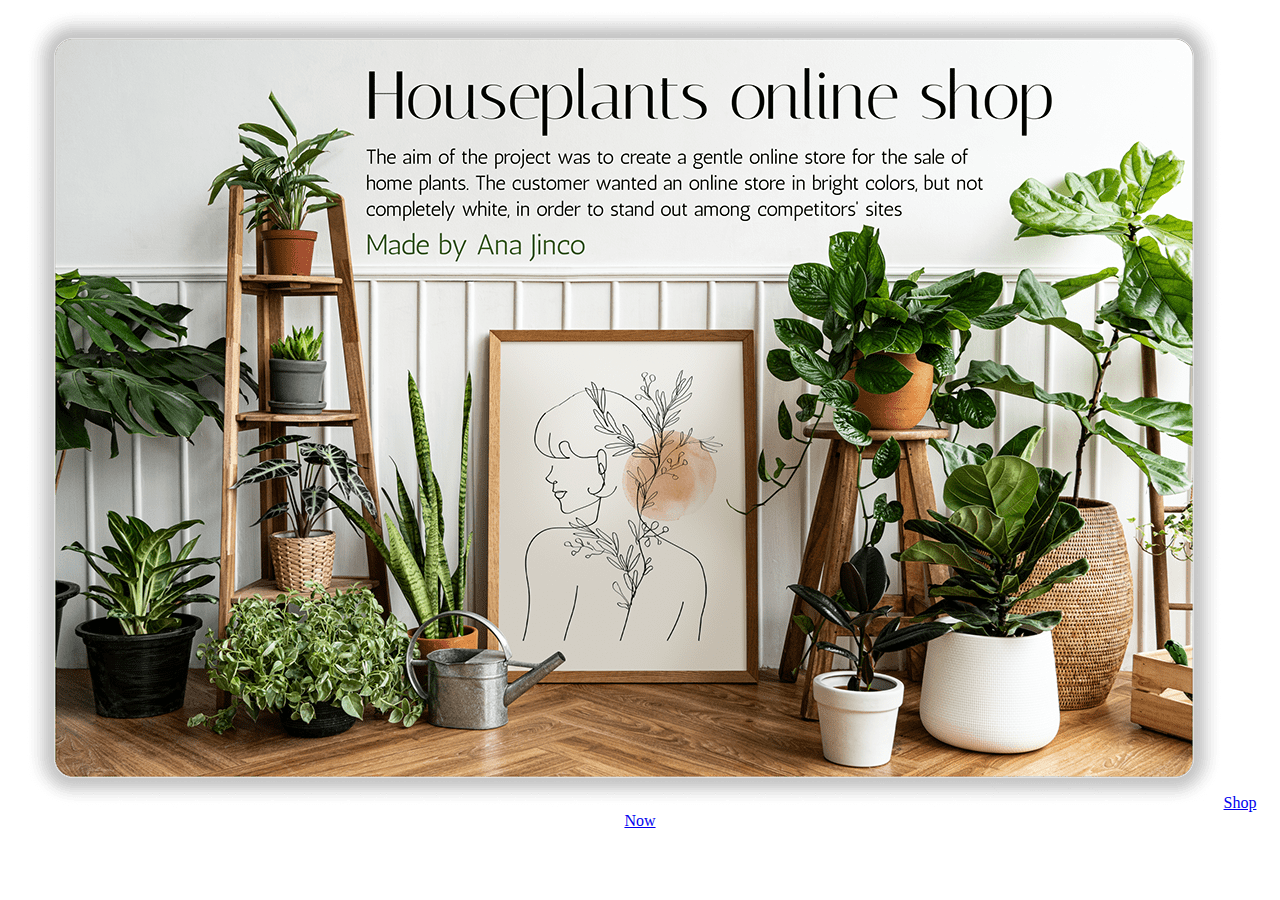
<file: index.html>
<!DOCTYPE html>
<html lang="en">
  <head>
    <meta charset="UTF-8" />
    <meta http-equiv="X-UA-Compatible" content="IE=edge" />
    <meta name="viewport" content="width=device-width, initial-scale=1.0" />
    <link rel="shortcut icon" href="./img/logo-wl.png" type="image/x-icon" />
    <title>Green Plant</title>
    <link rel="stylesheet" href="./Style/styleIndex.css" />
  </head>
  <body>
    <div>
      <img src="./img/bg_Main.png" alt="" /><a href="./Main.html">Shop Now</a>
    </div>
  </body>
</html>
</file>
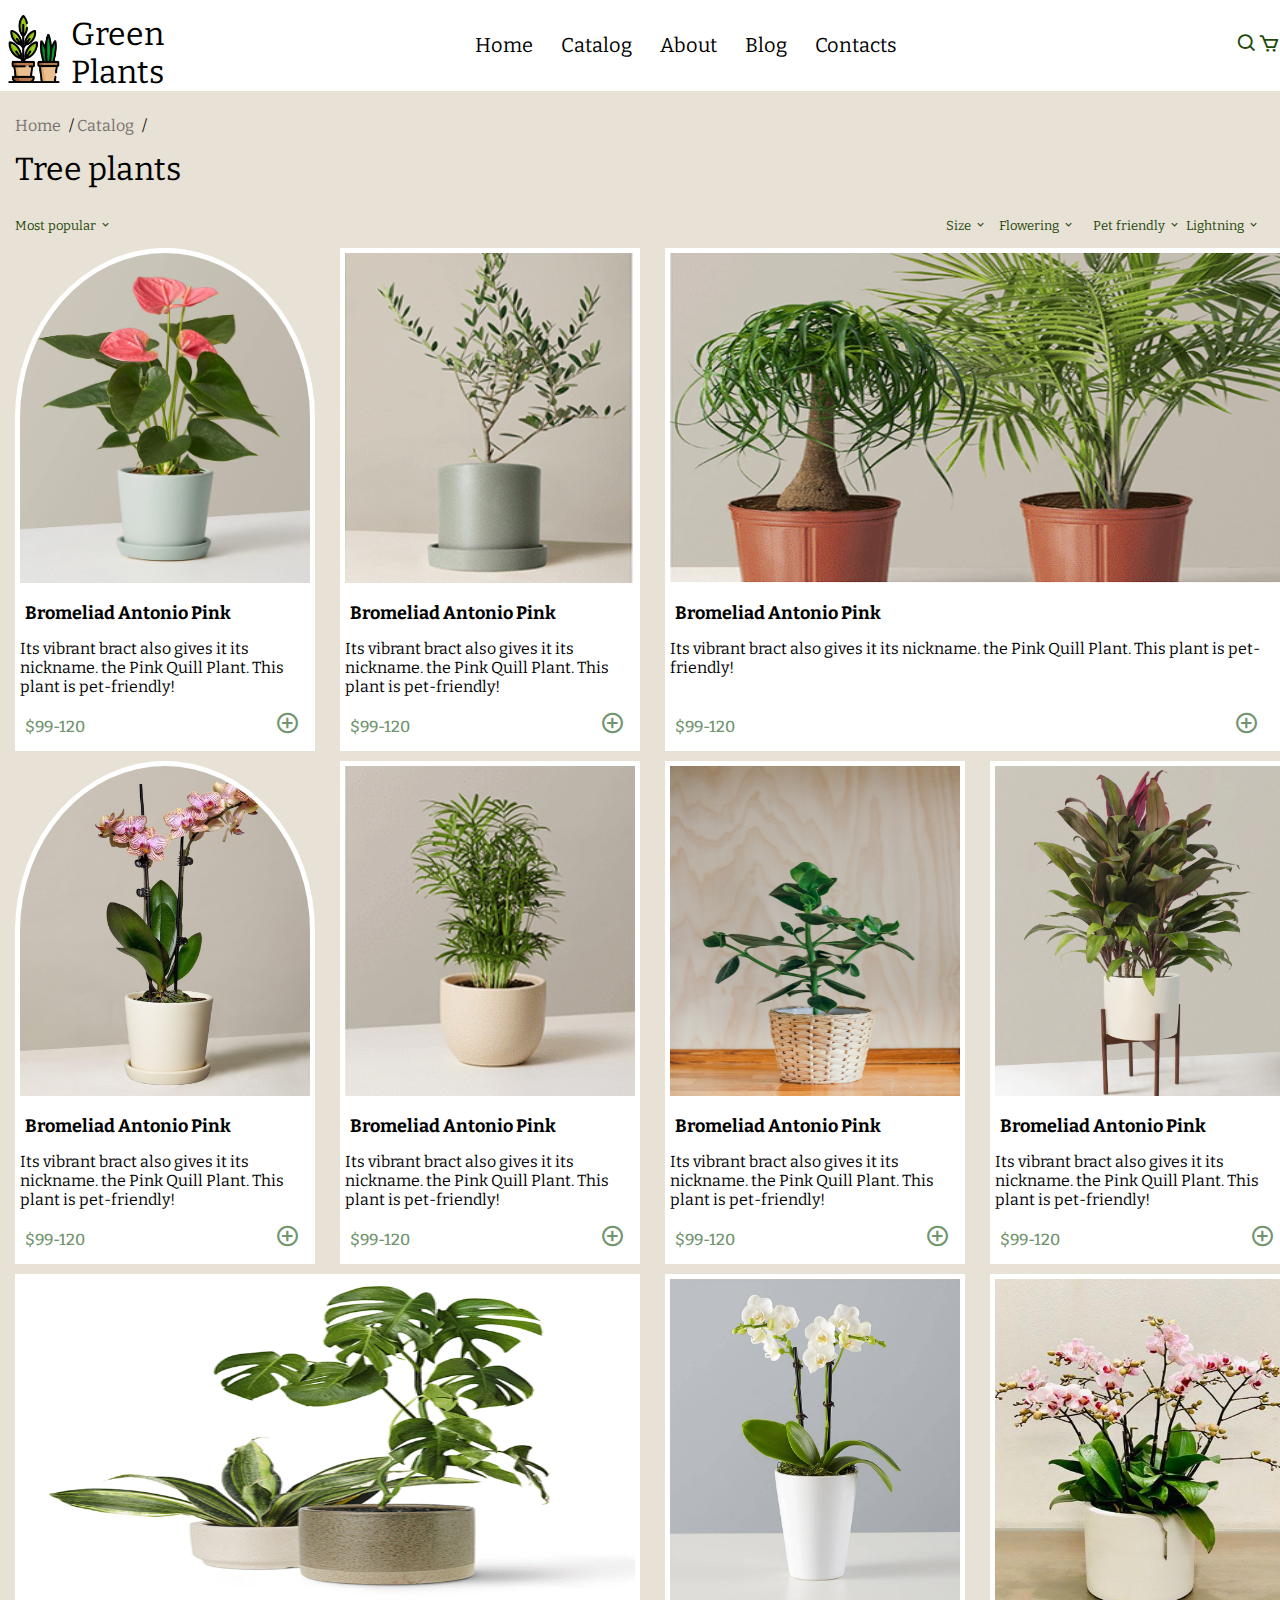
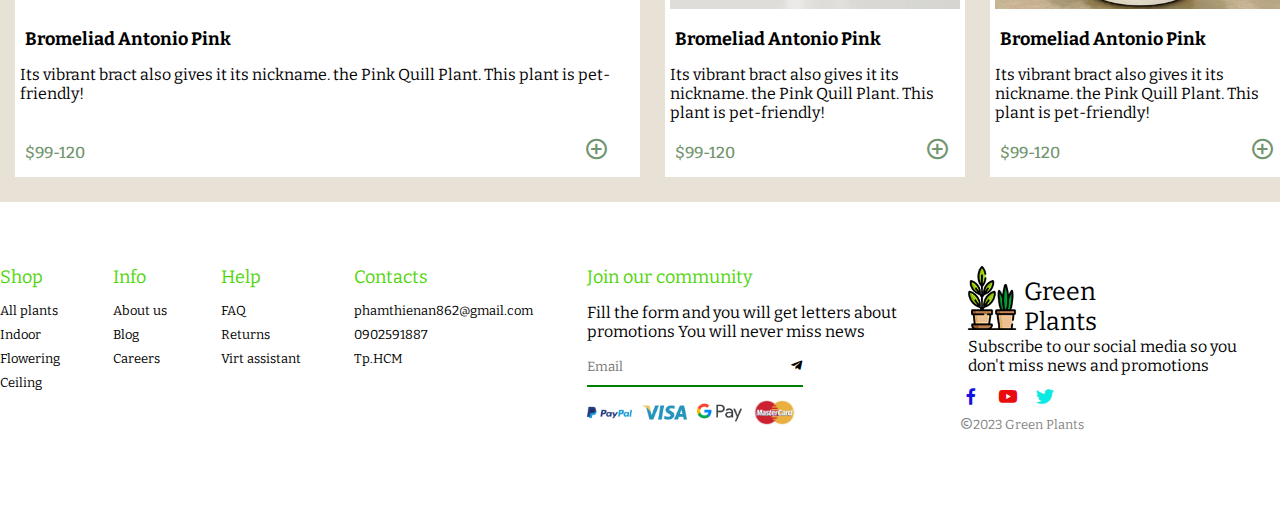
<file: Catalog.html>
<!DOCTYPE html>
<html lang="en">
  <head>
    <meta charset="UTF-8" />
    <meta http-equiv="X-UA-Compatible" content="IE=edge" />
    <meta name="viewport" content="width=device-width, initial-scale=1.0" />
    <link rel="shortcut icon" href="./img/logo-wl.png" type="image/x-icon" />
    <!-- Box-icon CSS -->
    <link
      href="https://unpkg.com/boxicons@2.1.4/css/boxicons.min.css"
      rel="stylesheet"
    />
    <link rel="stylesheet" href="/Style/catalog.css" />
    <title>Green Plant</title>
  </head>
  <body>
    <header class="header">
      <div class="container">
        <div class="wrapper">
          <div class="logo">
            <img src="./img/plants.png" alt="" />
            <span>Green Plants</span>
          </div>
          <nav class="menu">
            <a href="./Main.html">Home</a>
            <a href="./Catalog.html">Catalog</a>
            <a href="">About</a>
            <a href="">Blog</a>
            <a href="">Contacts</a>
          </nav>
          <div class="search">
            <a href=""><i class="bx bx-search"></i></a>
          </div>
          <div class="cart">
            <a href=""><i class="bx bx-cart"></i></a>
          </div>
        </div>
      </div>
    </header>
    <section class="catalog">
      <div class="container">
        <div class="catalog_place">
          <a href="./Main.html">Home </a>
          /
          <a href="./Catalog.html">Catalog </a>
          /
        </div>

        <div class="catalog_title"><h1>Tree plants</h1></div>
        <div class="catalog_nav">
          <div class="catalog_item_popular">
            <div class="dropdown">
              <div class="dropdown-select">
                <span>Most popular</span>
                <i class="bx bx-chevron-down"></i>
              </div>
              <div class="drop_list">
                <div class="drop_list_item">Cheapest</div>
                <div class="drop_list_item">Most expensive</div>
                <div class="drop_list_item">New</div>
                <div class="drop_list_item">Easy to care</div>
                <div class="drop_list_item">Light loving</div>
              </div>
            </div>
          </div>
          <div class="catalog_list_menu">
            <div class="list_menu">
              <div class="menu_item">
                <span>Size</span>
                <i class="bx bx-chevron-down"></i>
              </div>
              <div class="menu_item">
                <span>Flowering</span>
                <i class="bx bx-chevron-down"></i>
              </div>
              <div class="menu_item">
                <span>Pet friendly</span>
                <i class="bx bx-chevron-down"></i>
              </div>
              <div class="menu_item">
                <span>Lightning</span>
                <i class="bx bx-chevron-down"></i>
              </div>
            </div>
          </div>
        </div>
        <div class="catalog_list">
          <div class="catalog_item item-1">
            <div class="catalog_item_img">
              <img src="./img/tree_1pr.jpg" alt="" />
            </div>
            <div class="catalog_item_content">
              <h1>Bromeliad Antonio Pink</h1>
              <p>
                Its vibrant bract also gives it its nickname. the Pink Quill
                Plant. This plant is pet-friendly!
              </p>
            </div>
            <div class="price">
              <div>$99-120</div>
              <button class="addCart">
                <i class="bx bx-plus-circle"></i>
              </button>
            </div>
          </div>
          <div class="catalog_item item-2">
            <div class="catalog_item_img">
              <img src="./img/tree-2.png" alt="" />
            </div>
            <div class="catalog_item_content">
              <h1>Bromeliad Antonio Pink</h1>
              <p>
                Its vibrant bract also gives it its nickname. the Pink Quill
                Plant. This plant is pet-friendly!
              </p>
            </div>
            <div class="price">
              <div>$99-120</div>
              <button class="addCart">
                <i class="bx bx-plus-circle"></i>
              </button>
            </div>
          </div>
          <div class="catalog_item item-3">
            <div class="catalog_item_img">
              <img src="./img/tree-4.png" alt="" />
            </div>
            <div class="catalog_item_content">
              <h1>Bromeliad Antonio Pink</h1>
              <p>
                Its vibrant bract also gives it its nickname. the Pink Quill
                Plant. This plant is pet-friendly!
              </p>
            </div>
            <div class="price">
              <div>$99-120</div>
              <button class="addCart">
                <i class="bx bx-plus-circle"></i>
              </button>
            </div>
          </div>
          <div class="catalog_item item-4">
            <div class="catalog_item_img">
              <img src="./img/tree_4pr.jpg" alt="" />
            </div>
            <div class="catalog_item_content">
              <h1>Bromeliad Antonio Pink</h1>
              <p>
                Its vibrant bract also gives it its nickname. the Pink Quill
                Plant. This plant is pet-friendly!
              </p>
            </div>
            <div class="price">
              <div>$99-120</div>
              <button class="addCart">
                <i class="bx bx-plus-circle"></i>
              </button>
            </div>
          </div>
          <div class="catalog_item item-5">
            <div class="catalog_item_img">
              <img src="./img/tree-5.png" alt="" />
            </div>
            <div class="catalog_item_content">
              <h1>Bromeliad Antonio Pink</h1>
              <p>
                Its vibrant bract also gives it its nickname. the Pink Quill
                Plant. This plant is pet-friendly!
              </p>
            </div>
            <div class="price">
              <div>$99-120</div>
              <button class="addCart">
                <i class="bx bx-plus-circle"></i>
              </button>
            </div>
          </div>
          <div class="catalog_item item-6">
            <div class="catalog_item_img">
              <img src="./img/tree-6.jpg" alt="" />
            </div>
            <div class="catalog_item_content">
              <h1>Bromeliad Antonio Pink</h1>
              <p>
                Its vibrant bract also gives it its nickname. the Pink Quill
                Plant. This plant is pet-friendly!
              </p>
            </div>
            <div class="price">
              <div>$99-120</div>
              <button class="addCart">
                <i class="bx bx-plus-circle"></i>
              </button>
            </div>
          </div>
          <div class="catalog_item item-7">
            <div class="catalog_item_img">
              <img src="./img/tree-6.png" alt="" />
            </div>
            <div class="catalog_item_content">
              <h1>Bromeliad Antonio Pink</h1>
              <p>
                Its vibrant bract also gives it its nickname. the Pink Quill
                Plant. This plant is pet-friendly!
              </p>
            </div>
            <div class="price">
              <div>$99-120</div>
              <button class="addCart">
                <i class="bx bx-plus-circle"></i>
              </button>
            </div>
          </div>
          <div class="catalog_item item-8">
            <div class="catalog_item_img">
              <img src="./img/tree_carousel.png" alt="" />
            </div>
            <div class="catalog_item_content">
              <h1>Bromeliad Antonio Pink</h1>
              <p>
                Its vibrant bract also gives it its nickname. the Pink Quill
                Plant. This plant is pet-friendly!
              </p>
            </div>
            <div class="price">
              <div>$99-120</div>
              <button class="addCart">
                <i class="bx bx-plus-circle"></i>
              </button>
            </div>
          </div>
          <div class="catalog_item item-9">
            <div class="catalog_item_img">
              <img src="./img/tree_2pr.png" alt="" />
            </div>
            <div class="catalog_item_content">
              <h1>Bromeliad Antonio Pink</h1>
              <p>
                Its vibrant bract also gives it its nickname. the Pink Quill
                Plant. This plant is pet-friendly!
              </p>
            </div>
            <div class="price">
              <div>$99-120</div>
              <button class="addCart">
                <i class="bx bx-plus-circle"></i>
              </button>
            </div>
          </div>
          <div class="catalog_item item-10">
            <div class="catalog_item_img">
              <img src="./img/tree_3pr.jpg" alt="" />
            </div>
            <div class="catalog_item_content">
              <h1>Bromeliad Antonio Pink</h1>
              <p>
                Its vibrant bract also gives it its nickname. the Pink Quill
                Plant. This plant is pet-friendly!
              </p>
            </div>
            <div class="price">
              <div>$99-120</div>
              <button class="addCart">
                <i class="bx bx-plus-circle"></i>
              </button>
            </div>
          </div>
        </div>
      </div>
    </section>
    <footer class="footer">
      <div class="container">
        <div class="footer_list">
          <div class="item">
            <h1>Shop</h1>
            <ul>
              <li><a href="">All plants</a></li>
              <li><a href="">Indoor</a></li>
              <li><a href="">Flowering</a></li>
              <li><a href="">Ceiling</a></li>
            </ul>
          </div>
          <div class="item">
            <h1>Info</h1>
            <ul>
              <li><a href="">About us</a></li>
              <li><a href="">Blog</a></li>
              <li><a href="">Careers</a></li>
            </ul>
          </div>
          <div class="item">
            <h1>Help</h1>
            <ul>
              <li><a href="">FAQ</a></li>
              <li><a href="">Returns</a></li>
              <li><a href="">Virt assistant</a></li>
            </ul>
          </div>
          <div class="item">
            <h1>Contacts</h1>
            <ul>
              <li><a href="">phamthienan862@gmail.com</a></li>
              <li><a href="">0902591887</a></li>
              <li><a href="">Tp.HCM</a></li>
            </ul>
          </div>
          <div class="item">
            <h1>Join our community</h1>
            <p>
              Fill the form and you will get letters about promotions You will
              never miss news
            </p>
            <span class="contact_email"
              ><input
                type="email"
                name=""
                placeholder="Email"
                class="Email_input"
              />
              <button><i class="bx bxl-telegram"></i></button>
            </span>
            <ul class="card_pay">
              <li>
                <a href=""><img src="/img/paypal.png" alt="" /></a>
              </li>
              <li>
                <a href=""><img src="/img/visa.png" alt="" /></a>
              </li>
              <li>
                <a href=""><img src="/img/google-pay.png" alt="" /></a>
              </li>
              <li>
                <a href=""><img src="/img/ms.jpg" alt="" /></a>
              </li>
            </ul>
          </div>
          <div class="item">
            <div class="title">
              <img src="./img/ic1.png" alt="" /><span>Green Plants</span>
            </div>
            <div class="content_item">
              Subscribe to our social media so you don't miss news and
              promotions
            </div>
            <div class="social_item">
              <ul>
                <li>
                  <a href=""
                    ><i class="bx bxl-facebook" style="color: #1312de"></i
                  ></a>
                </li>
                <li>
                  <a href=""
                    ><i class="bx bxl-youtube" style="color: #ea0b0f"></i
                  ></a>
                </li>
                <li>
                  <a href=""
                    ><i class="bx bxl-twitter" style="color: #0beae2"></i
                  ></a>
                </li>
              </ul>
            </div>
            <div class="copyright">
              <i class="bx bx-copyright"></i>2023 Green Plants
            </div>
          </div>
        </div>
      </div>
    </footer>
  </body>
</html>
</file>
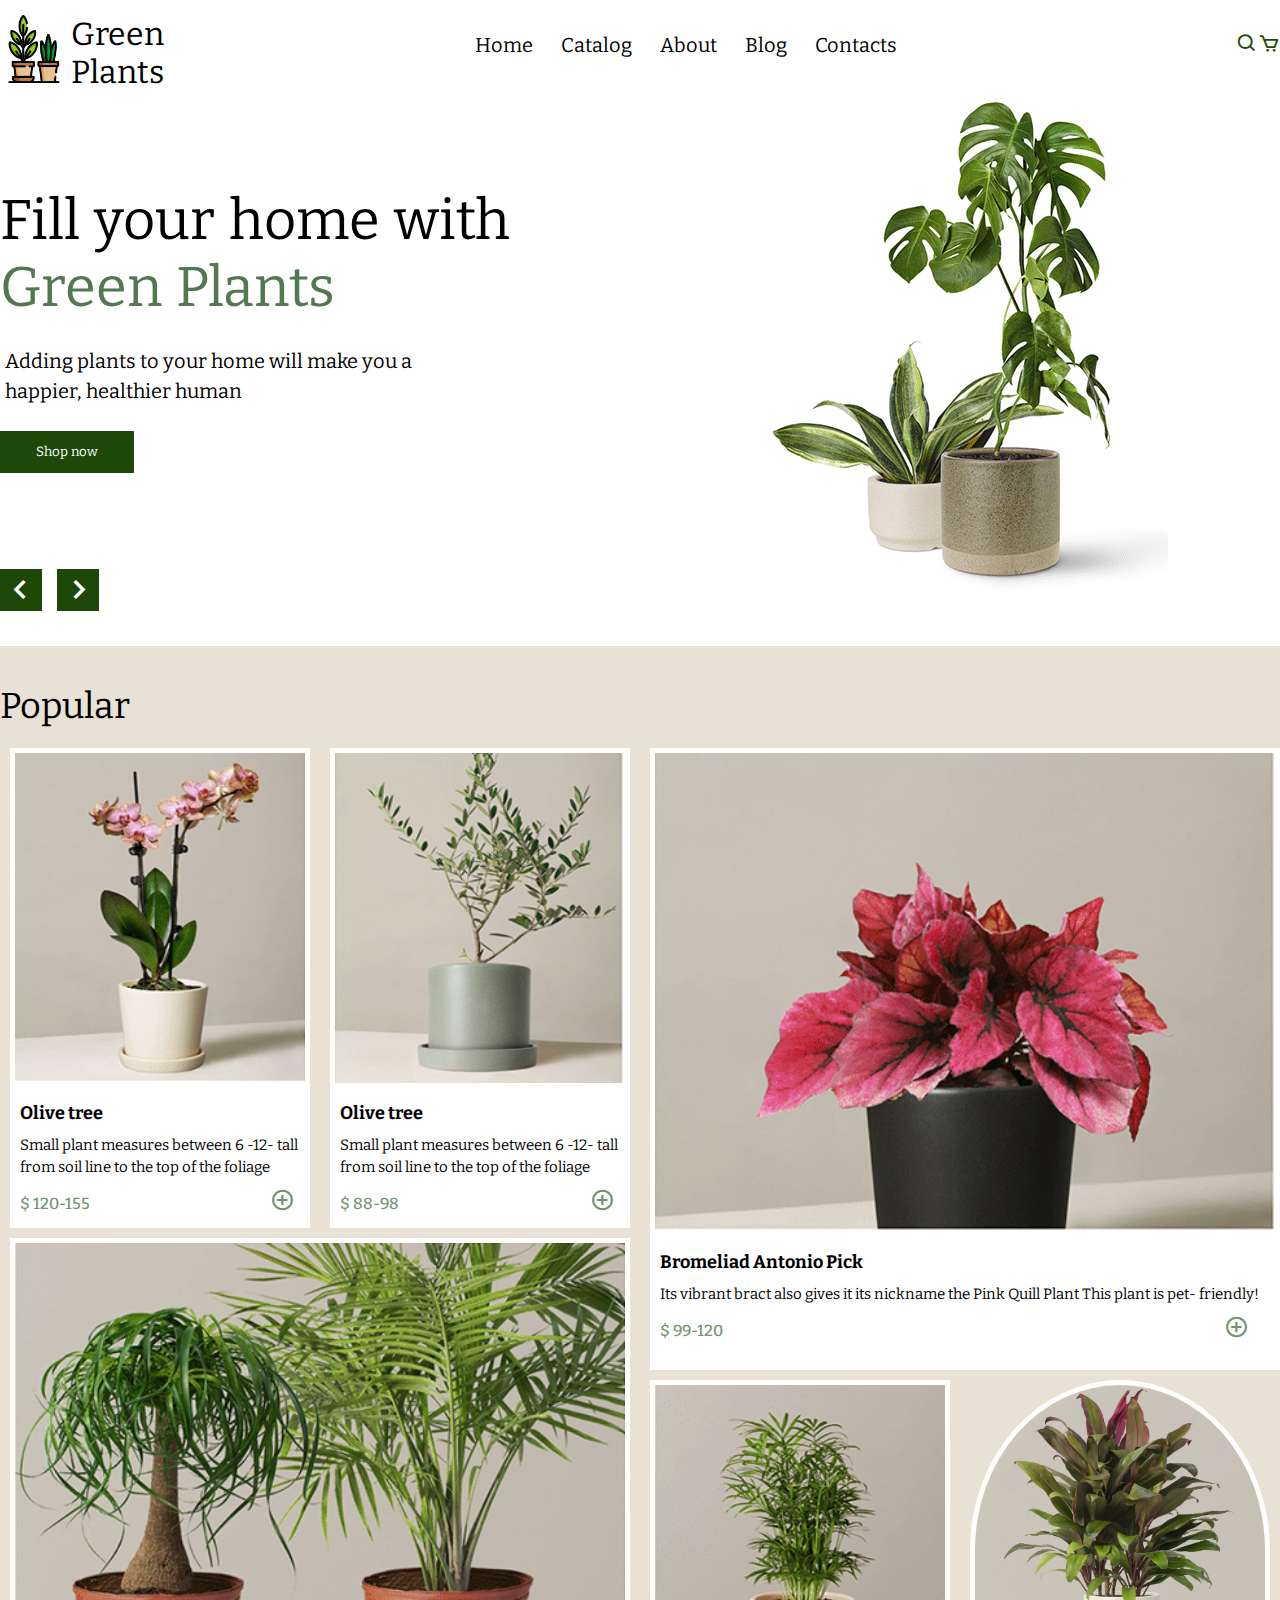
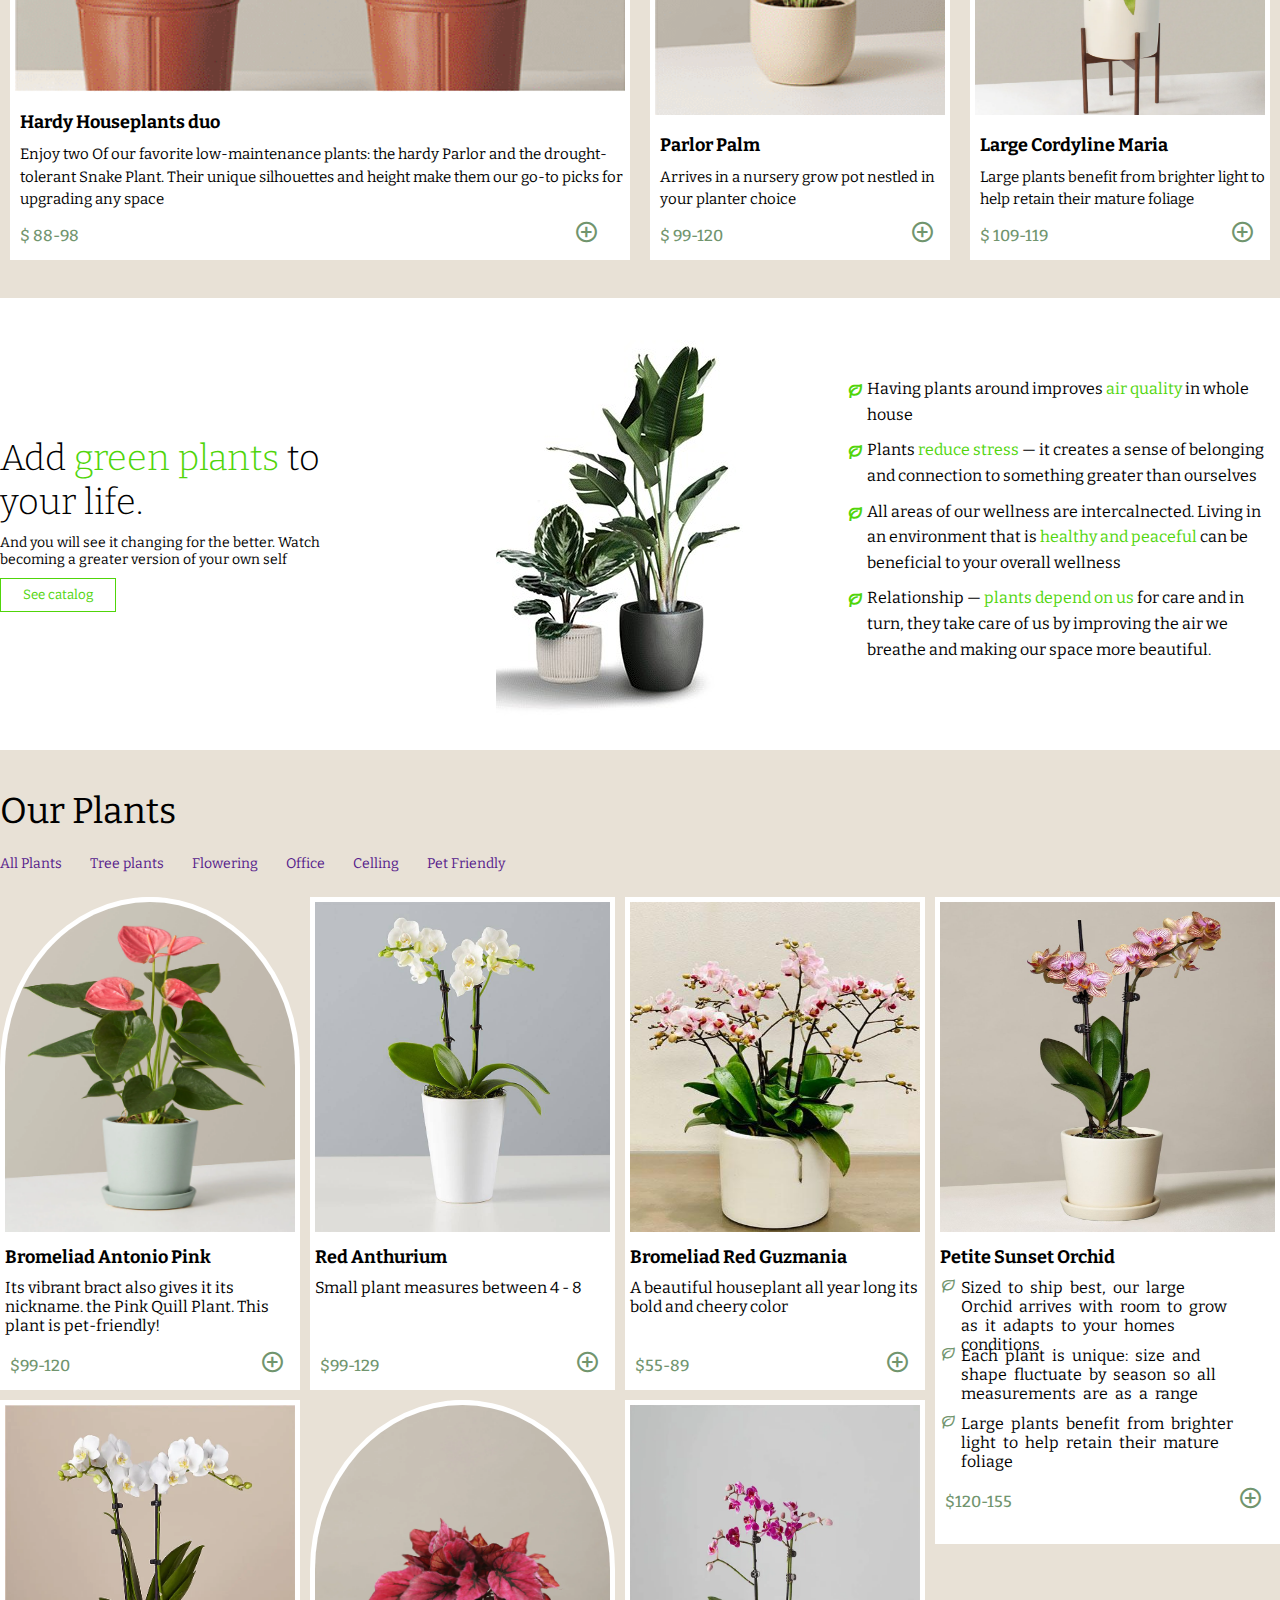
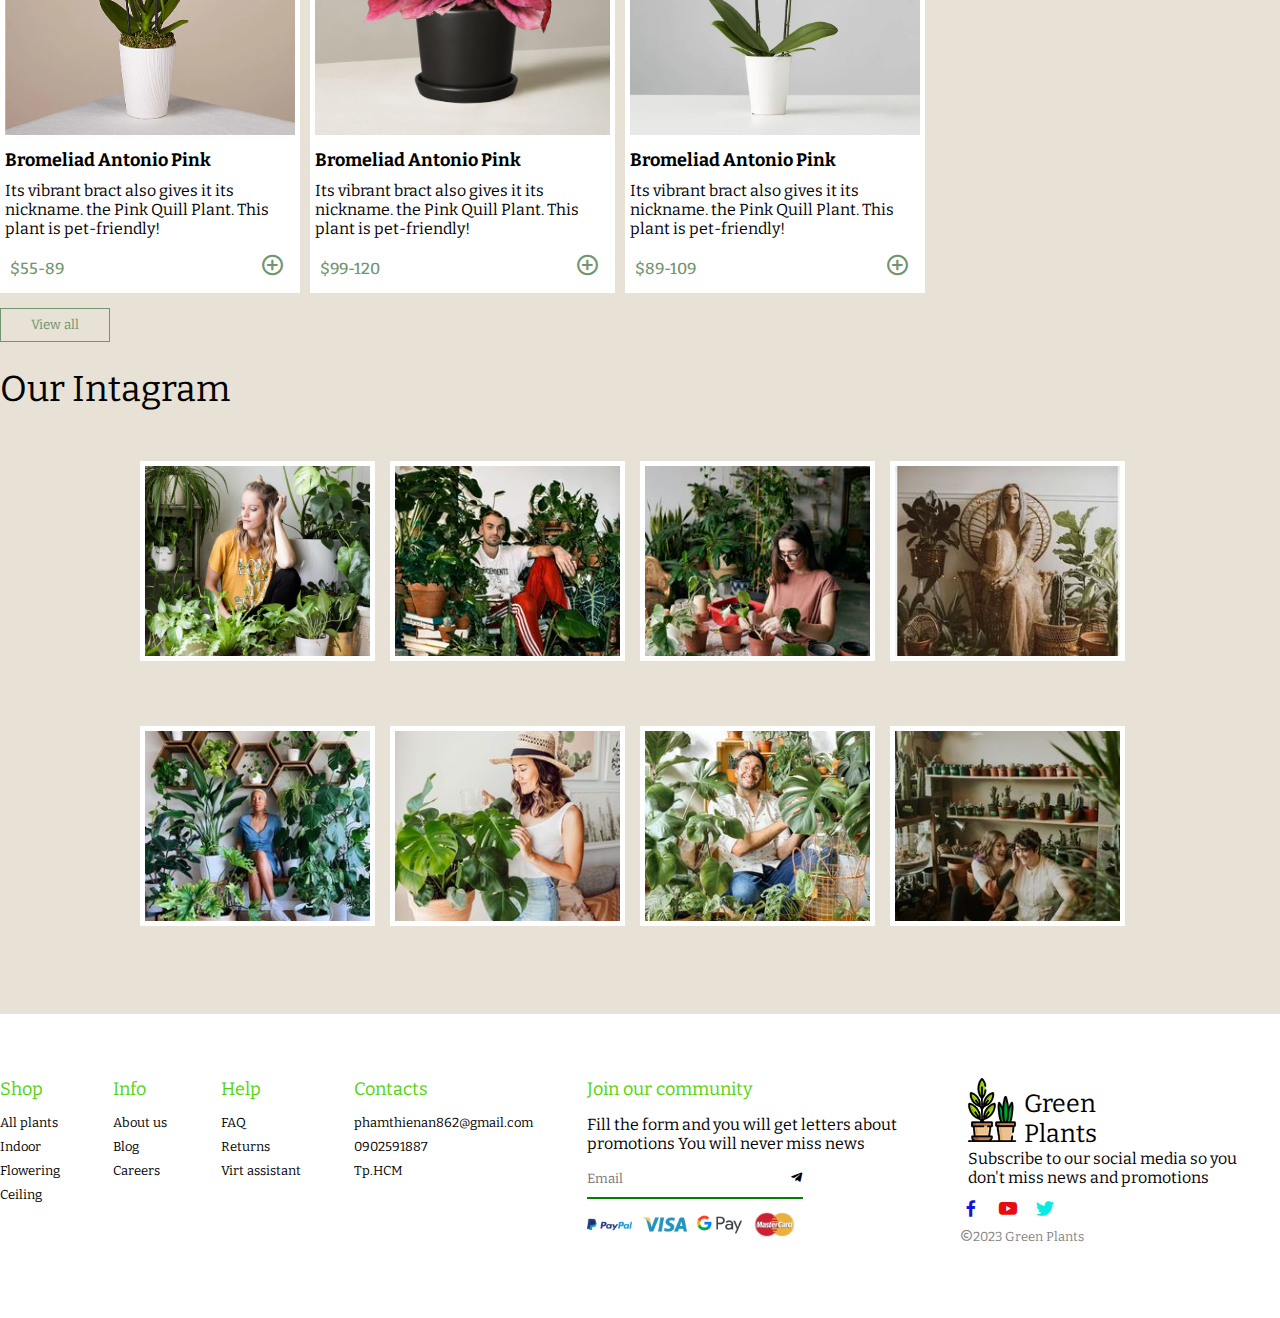
<file: Main.html>
<!DOCTYPE html>
<html lang="en">
  <head>
    <meta charset="UTF-8" />
    <meta http-equiv="X-UA-Compatible" content="IE=edge" />
    <meta name="viewport" content="width=device-width, initial-scale=1.0" />
    <link rel="shortcut icon" href="./img/logo-wl.png" type="image/x-icon" />
    <!-- Box-icon CSS -->
    <link
      href="https://unpkg.com/boxicons@2.1.4/css/boxicons.min.css"
      rel="stylesheet"
    />
    <link rel="stylesheet" href="/Style/main.css" />
    <title>Green Plant</title>
  </head>
  <body>
    <header class="header">
      <div class="container">
        <div class="wrapper">
          <div class="logo">
            <img src="./img/plants.png" alt="" />
            <span>Green Plants</span>
          </div>
          <nav class="menu">
            <a href="./Main.html">Home</a>
            <a href="./Catalog.html">Catalog</a>
            <a href="">About</a>
            <a href="">Blog</a>
            <a href="">Contacts</a>
          </nav>
          <div class="search">
            <a href=""><i class="bx bx-search"></i></a>
          </div>
          <div class="cart">
            <a href=""><i class="bx bx-cart"></i></a>
          </div>
        </div>
      </div>
    </header>
    <section class="carousel">
      <div class="container">
        <div class="carousel_content">
          <div class="content_left">
            <h1>Fill your home with <span>Green Plants</span></h1>
            <p>
              Adding plants to your home will make you a happier, healthier
              human
            </p>
            <button class="btn_buyNow">Shop now</button>
            <div class="carousel_slider_btn">
              <a href="" class="prev"><i class="bx bx-chevron-left"></i></a>
              <a href="" class="next"><i class="bx bx-chevron-right"></i></a>
            </div>
          </div>
          <div class="content_right">
            <img src="./img/tree_carousel.png" alt="" />
          </div>
        </div>
      </div>
    </section>
    <section class="popular">
      <div class="container">
        <h1>Popular</h1>
        <div class="popular_listsItem">
          <div class="item item_1">
            <div class="imgItem"><img src="./img/tree-1.png" alt="" /></div>
            <h3>Olive tree</h3>
            <p>
              Small plant measures between 6 -12- tall from soil line to the top
              of the foliage
            </p>
            <div class="price">
              <div>$ 120-155</div>
              <button class="addCart">
                <i class="bx bx-plus-circle"></i>
              </button>
            </div>
          </div>
          <div class="item item_2">
            <div class="imgItem"><img src="./img/tree-2.png" alt="" /></div>
            <h3>Olive tree</h3>
            <p>
              Small plant measures between 6 -12- tall from soil line to the top
              of the foliage
            </p>
            <div class="price">
              <div>$ 88-98</div>
              <button class="addCart">
                <i class="bx bx-plus-circle"></i>
              </button>
            </div>
          </div>
          <div class="item item_3">
            <div class="imgItem"><img src="./img/tree-3.png" alt="" /></div>
            <h3>Bromeliad Antonio Pick</h3>
            <p>
              Its vibrant bract also gives it its nickname the Pink Quill Plant
              This plant is pet- friendly!
            </p>
            <div class="price">
              <div>$ 99-120</div>
              <button class="addCart">
                <i class="bx bx-plus-circle"></i>
              </button>
            </div>
          </div>
          <div class="item item_4">
            <div class="imgItem"><img src="./img/tree-4.png" alt="" /></div>
            <h3>Hardy Houseplants duo</h3>
            <p>
              Enjoy two Of our favorite low-maintenance plants: the hardy Parlor
              and the drought-tolerant Snake Plant. Their unique silhouettes and
              height make them our go-to picks for upgrading any space
            </p>
            <div class="price">
              <div>$ 88-98</div>
              <button class="addCart">
                <i class="bx bx-plus-circle"></i>
              </button>
            </div>
          </div>
          <div class="item item_5">
            <div class="imgItem"><img src="./img/tree-5.png" alt="" /></div>
            <h3>Parlor Palm</h3>
            <p>Arrives in a nursery grow pot nestled in your planter choice</p>
            <div class="price">
              <div>$ 99-120</div>
              <button class="addCart">
                <i class="bx bx-plus-circle"></i>
              </button>
            </div>
          </div>
          <div class="item item_6">
            <div class="imgItem"><img src="./img/tree-6.png" alt="" /></div>
            <h3>Large Cordyline Maria</h3>
            <p>
              Large plants benefit from brighter light to help retain their
              mature foliage
            </p>
            <div class="price">
              <div>$ 109-119</div>
              <button class="addCart">
                <i class="bx bx-plus-circle"></i>
              </button>
            </div>
          </div>
        </div>
      </div>
    </section>
    <section class="banner">
      <div class="container">
        <div class="banner_content">
          <div class="banner_title">
            <p>Add <span>green plants</span> to your life.</p>
            <p>
              And you will see it changing for the better. Watch becoming a
              greater version of your own self
            </p>
            <button>See catalog</button>
          </div>
          <div class="banner_img">
            <img src="./img/Tree7.jpg" alt="" />
          </div>
          <div class="banner_list">
            <ul>
              <li>
                <i class="bx bx-leaf"></i>
                <p>
                  Having plants around improves
                  <span>air quality</span> in whole house
                </p>
              </li>
              <li>
                <i class="bx bx-leaf"></i>
                <p>
                  Plants <span>reduce stress</span> — it creates a sense of
                  belonging and connection to something greater than ourselves
                </p>
              </li>
              <li>
                <i class="bx bx-leaf"></i>
                <p>
                  All areas of our wellness are intercalnected. Living in an
                  environment that is
                  <span>healthy and peaceful</span> can be beneficial to your
                  overall wellness
                </p>
              </li>
              <li>
                <i class="bx bx-leaf"></i>
                <p>
                  Relationship —
                  <span>plants depend on us</span>
                  for care and in turn, they take care of us by improving the
                  air we breathe and making our space more beautiful.
                </p>
              </li>
            </ul>
          </div>
        </div>
      </div>
    </section>
    <section class="about">
      <div class="container">
        <div class="product">
          <div class="product_title">
            <h1>Our Plants</h1>
            <nav>
              <a href="">All Plants</a>
              <a href="">Tree plants</a>
              <a href="">Flowering</a>
              <a href="">Office</a>
              <a href="">Celling</a>
              <a href="">Pet Friendly</a>
            </nav>
          </div>
          <div class="product_list">
            <div class="item item_1">
              <div class="product_img">
                <img src="./img/tree_1pr.jpg" alt="" />
              </div>
              <div class="product_content">
                <h1>Bromeliad Antonio Pink</h1>
                <p>
                  Its vibrant bract also gives it its nickname. the Pink Quill
                  Plant. This plant is pet-friendly!
                </p>
              </div>
              <div class="price">
                <div>$99-120</div>
                <button class="addCart">
                  <i class="bx bx-plus-circle"></i>
                </button>
              </div>
            </div>
            <div class="item item_2">
              <div class="product_img">
                <img src="./img/tree_2pr.png" alt="" />
              </div>

              <div class="product_content">
                <h1>Red Anthurium</h1>
                <p>Small plant measures between 4 - 8</p>
              </div>
              <div class="price">
                <div>$99-129</div>
                <button class="addCart">
                  <i class="bx bx-plus-circle"></i>
                </button>
              </div>
            </div>
            <div class="item item_3">
              <div class="product_img">
                <img src="./img/tree_3pr.jpg" alt="" />
              </div>
              <div class="product_content">
                <h1>Bromeliad Red Guzmania</h1>
                <p>
                  A beautiful houseplant all year long its bold and cheery color
                </p>
              </div>
              <div class="price">
                <div>$55-89</div>
                <button class="addCart">
                  <i class="bx bx-plus-circle"></i>
                </button>
              </div>
            </div>
            <div class="item item_4">
              <div class="product_img">
                <img src="./img/tree_4pr.jpg" alt="" />
              </div>
              <div class="product_content">
                <h1>Petite Sunset Orchid</h1>
                <p>
                  <i class="bx bx-leaf"></i>
                  <span
                    >Sized to ship best, our large Orchid arrives with room to
                    grow as it adapts to your homes conditions</span
                  >
                </p>
                <p>
                  <i class="bx bx-leaf"></i>

                  <span
                    >Each plant is unique: size and shape fluctuate by season so
                    all measurements are as a range</span
                  >
                </p>
                <p>
                  <i class="bx bx-leaf"></i>
                  <span
                    >Large plants benefit from brighter light to help retain
                    their mature foliage</span
                  >
                </p>
              </div>
              <div class="price">
                <div>$120-155</div>
                <button class="addCart">
                  <i class="bx bx-plus-circle"></i>
                </button>
              </div>
            </div>
            <div class="item item_5">
              <div class="product_img">
                <img src="./img/tree_5pr.webp" alt="" />
              </div>
              <div class="product_content">
                <h1>Bromeliad Antonio Pink</h1>
                <p>
                  Its vibrant bract also gives it its nickname. the Pink Quill
                  Plant. This plant is pet-friendly!
                </p>
              </div>
              <div class="price">
                <div>$55-89</div>
                <button class="addCart">
                  <i class="bx bx-plus-circle"></i>
                </button>
              </div>
            </div>
            <div class="item item_6">
              <div class="product_img">
                <img src="./img/tree_6pr.jpg" alt="" />
              </div>
              <div class="product_content">
                <h1>Bromeliad Antonio Pink</h1>
                <p>
                  Its vibrant bract also gives it its nickname. the Pink Quill
                  Plant. This plant is pet-friendly!
                </p>
              </div>
              <div class="price">
                <div>$99-120</div>
                <button class="addCart">
                  <i class="bx bx-plus-circle"></i>
                </button>
              </div>
            </div>
            <div class="item item_7">
              <div class="product_img">
                <img src="./img/tree_7pr.webp" alt="" />
              </div>
              <div class="product_content">
                <h1>Bromeliad Antonio Pink</h1>
                <p>
                  Its vibrant bract also gives it its nickname. the Pink Quill
                  Plant. This plant is pet-friendly!
                </p>
              </div>
              <div class="price">
                <div>$89-109</div>
                <button class="addCart">
                  <i class="bx bx-plus-circle"></i>
                </button>
              </div>
            </div>
          </div>
          <button class="product_view">View all</button>
        </div>
      </div>
      <div class="feedback">
        <div class="container">
          <div class="feedback_title"><h1>Our Intagram</h1></div>
        </div>
        <div class="feedback_list">
          <div class="slider1">
            <div class="slide_track1">
              <div class="slide"><img src="/img/fb_1.jpg" alt="" /></div>
              <div class="slide"><img src="/img/fb_2.jpg" alt="" /></div>
              <div class="slide"><img src="/img/fb_3.jpg" alt="" /></div>
              <div class="slide"><img src="/img/fb_4.jpg" alt="" /></div>
              <div class="slide"><img src="/img/fb_1.jpg" alt="" /></div>
              <div class="slide"><img src="/img/fb_2.jpg" alt="" /></div>
              <div class="slide"><img src="/img/fb_3.jpg" alt="" /></div>
              <div class="slide"><img src="/img/fb_4.jpg" alt="" /></div>
            </div>
          </div>
          <div class="slider2">
            <div class="slide_track2">
              <div class="slide"><img src="/img/fb_5.jpg" alt="" /></div>
              <div class="slide"><img src="/img/fb_6.jpg" alt="" /></div>
              <div class="slide"><img src="/img/fb_7.jpg" alt="" /></div>
              <div class="slide"><img src="/img/fb_8.jpg" alt="" /></div>
              <div class="slide"><img src="/img/fb_5.jpg" alt="" /></div>
              <div class="slide"><img src="/img/fb_6.jpg" alt="" /></div>
              <div class="slide"><img src="/img/fb_7.jpg" alt="" /></div>
              <div class="slide"><img src="/img/fb_8.jpg" alt="" /></div>
            </div>
          </div>
        </div>
      </div>
    </section>
    <footer class="footer">
      <div class="container">
        <div class="footer_list">
          <div class="item">
            <h1>Shop</h1>
            <ul>
              <li><a href="">All plants</a></li>
              <li><a href="">Indoor</a></li>
              <li><a href="">Flowering</a></li>
              <li><a href="">Ceiling</a></li>
            </ul>
          </div>
          <div class="item">
            <h1>Info</h1>
            <ul>
              <li><a href="">About us</a></li>
              <li><a href="">Blog</a></li>
              <li><a href="">Careers</a></li>
            </ul>
          </div>
          <div class="item">
            <h1>Help</h1>
            <ul>
              <li><a href="">FAQ</a></li>
              <li><a href="">Returns</a></li>
              <li><a href="">Virt assistant</a></li>
            </ul>
          </div>
          <div class="item">
            <h1>Contacts</h1>
            <ul>
              <li><a href="">phamthienan862@gmail.com</a></li>
              <li><a href="">0902591887</a></li>
              <li><a href="">Tp.HCM</a></li>
            </ul>
          </div>
          <div class="item">
            <h1>Join our community</h1>
            <p>
              Fill the form and you will get letters about promotions You will
              never miss news
            </p>
            <span class="contact_email"
              ><input
                type="email"
                name=""
                placeholder="Email"
                class="Email_input"
              />
              <button><i class="bx bxl-telegram"></i></button>
            </span>
            <ul class="card_pay">
              <li>
                <a href=""><img src="/img/paypal.png" alt="" /></a>
              </li>
              <li>
                <a href=""><img src="/img/visa.png" alt="" /></a>
              </li>
              <li>
                <a href=""><img src="/img/google-pay.png" alt="" /></a>
              </li>
              <li>
                <a href=""><img src="/img/ms.jpg" alt="" /></a>
              </li>
            </ul>
          </div>
          <div class="item">
            <div class="title">
              <img src="./img/ic1.png" alt="" /><span>Green Plants</span>
            </div>
            <div class="content_item">
              Subscribe to our social media so you don't miss news and
              promotions
            </div>
            <div class="social_item">
              <ul>
                <li>
                  <a href=""
                    ><i class="bx bxl-facebook" style="color: #1312de"></i
                  ></a>
                </li>
                <li>
                  <a href=""
                    ><i class="bx bxl-youtube" style="color: #ea0b0f"></i
                  ></a>
                </li>
                <li>
                  <a href=""
                    ><i class="bx bxl-twitter" style="color: #0beae2"></i
                  ></a>
                </li>
              </ul>
            </div>
            <div class="copyright">
              <i class="bx bx-copyright"></i>2023 Green Plants
            </div>
          </div>
        </div>
      </div>
    </footer>
  </body>
</html>
</file>
<file: Style/styleIndex.css>
body {
    text-align: center;
    animation: Zoom ease 0.5s;
    transition: 1s;
}

@keyframes Zoom {
    0% {
        transform: scale(0);
        opacity: 0;
    }

    100% {
        transform: scale(1);
        opacity: 1;
    }
}
</file>
<file: Style/catalog.css>
@import url('https://fonts.googleapis.com/css2?family=Bitter:ital,wght@0,100;0,200;0,300;0,400;0,500;0,600;0,700;1,100;1,200;1,300;1,400;1,500;1,600;1,700&display=swap');

* {
    margin: 0;
    padding: 0;
    box-sizing: border-box;
    font-family: 'Bitter', serif;
}

.container {
    max-width: 1280px;
    margin: auto;
}

/* Header */

.header .container .wrapper {
    display: flex;
    justify-content: space-between;
    align-items: center;
}

.header .container .wrapper .logo {
    width: 450px;
}

.header .container .wrapper .logo img {
    width: 15%;
    padding-top: 15px;
}

.header .container .wrapper .logo span {
    display: inline-block;
    font-size: 32px;
    padding-top: 10px;
    width: 15px;
}

.header .container .wrapper .menu {
    flex-grow: 1;
    text-align: start;
}

.header .container .wrapper .menu a {
    text-decoration: none;
    font-size: 20px;
    margin-left: 25px;
    color: black;
    transition: all 0.25s;
}

.header .container .wrapper .menu a:hover {
    color: #50d50a;
    border-bottom: 1px solid #50d50a;
    padding-bottom: 5px;
}

.header .container .wrapper .search {
    font-size: 22px;
    width: 10%;
    text-align: end;
}

.header .container .wrapper .cart {

    font-size: 22px;
}

.header .container .wrapper .cart a,
.header .container .wrapper .search a {
    color: #1e4808;
}

/* Catalog */

.catalog {
    background-color: #e8e1d6;
    padding: 25px 0;
}

.catalog_place {
    margin-left: 15px;
}

.catalog_place a {
    opacity: 0.5;
    color: black;
    text-decoration: none;
    margin-right: 5px;
}

.catalog_nav {
    display: flex;
    justify-content: space-between;
    align-items: center;
}

.catalog_list_menu {
    width: 30%;
}

.dropdown {
    width: 90%;
    font-size: 13px;
    margin: 15px;
    color: #1e4808;

}

.list_menu {
    display: flex;
    justify-content: space-between;
}

.menu_item {
    width: 30%;
    font-size: 13px;
    color: #1e4808;
}

.menu_item:nth-child(1) {
    padding-left: 50px;
}

.dropdown:hover .drop_list {
    opacity: 1;
    visibility: visible;
}

.drop_list {
    background-color: white;
    border: 1px solid #1e4808;
    width: 100px;
    line-height: 2;
    position: absolute;
    visibility: hidden;
    opacity: 0;
    transition: opacity 0.2s linear, visibility 0.2s linear;
}

.drop_list .drop_list_item {
    cursor: pointer;
    padding: 0 2px;
    transition: all 0.5;
}

.drop_list_item:hover {
    background-color: #1e4808;
    color: white;
}

.dropdown-select {
    cursor: pointer;
}

.catalog_title h1 {
    font-size: 32px;
    font-weight: 400;
    margin: 15px;
}

.catalog_list {
    display: grid;
    grid-template-columns: auto auto auto auto;
    gap: 10px;
}

.catalog_list .catalog_item {
    background-color: white;
    border-top-right-radius: 50%;
    border-top-left-radius: 50%;
    margin-left: 15px;
}

.catalog_list .item-3 {
    grid-column: 3/5;
}

.catalog_list .item-8 {
    grid-column: -5/-3;
}

.catalog_list .catalog_item_img img {
    width: 300px;
    height: 340px;
    border: white;
    background-color: white;
    padding: 5px;
}

.catalog_list .item-3 img,
.catalog_list .item-8 img {
    width: 100%;
    object-fit: fill;
}

.catalog_list .item-1 img,
.catalog_list .item-4 img {
    border-top-right-radius: 50%;
    border-top-left-radius: 50%;
}


.catalog_list .catalog_item_content h1 {
    font-size: 18px;
    padding: 10px;
}

.catalog_list .catalog_item_content p {
    width: 100%;
    padding: 5px;
    height: 68px;
}

.catalog_list .price {
    display: flex;
    justify-content: space-between;
    align-items: center;
}

.catalog_list .price div {
    display: inline-block;
    margin: 15px 0 15px 10px;
    color: #71956e;
    font-weight: 500;
}

.catalog_list .price .addCart {
    border: none;
    margin-right: 5%;
    font-size: 25px;
    background-color: white;
    color: #71956e;
}

.catalog_list .price .addCart i {
    color: #71956e;
}



/* Footer */
.footer {
    padding: 5% 0;

}

.footer_list {
    display: flex;
    justify-content: space-between;
}


.footer_list .item h1 {
    font-size: 18px;
    font-weight: normal;
    color: #50d50a;
}

.footer_list .item ul {
    line-height: 1.5;
    margin-top: 10px;
}

.footer_list .item p {
    margin: 15px 0;
}

.footer_list .item ul li a {
    text-decoration: none;
    color: black;
    font-size: 13px;
}

.footer_list .item ul li {
    list-style: none;
}

.footer_list .item ul li img {
    width: 45px;
    margin-top: 5px;
}

.contact_email {
    border-bottom: 2px solid green;
    padding-bottom: 10px;
}

.contact_email .Email_input:focus-visible {
    border: none;
    outline: none;
}



.contact_email button {
    border: none;
    background-color: transparent;
    cursor: pointer;

}

.Email_input {
    border: none;
    width: 200px;
}

.card_pay {
    display: flex;
}

.card_pay li {
    margin-right: 10px;
}



.footer_list .item:nth-child(5),
.footer_list .item:nth-child(6) {
    width: 25%;
}

.footer_list .item a {
    transition: all 0.25s;
}

.footer_list .item a:hover {
    font-weight: 600;
    color: brown;
    font-size: 16px;
}

.title img {
    width: 20%;
}

.title span {
    font-size: 25px;
    width: 20px;
    display: inline-block;
}

.content_item {
    width: 90%;
    padding-left: 8px;
}

.social_item ul {
    display: flex;
}

.social_item ul li {
    margin-right: 15px;

}

.social_item ul li i {
    font-size: 22px;
    margin-bottom: 10px;
    cursor: pointer;
}

.copyright {
    opacity: 0.5;
    font-size: 13px;
}
</file>
<file: Style/main.css>
@import url('https://fonts.googleapis.com/css2?family=Bitter:ital,wght@0,100;0,200;0,300;0,400;0,500;0,600;0,700;1,100;1,200;1,300;1,400;1,500;1,600;1,700&display=swap');

* {
    margin: 0;
    padding: 0;
    box-sizing: border-box;
    font-family: 'Bitter', serif;
}

.container {
    max-width: 1280px;
    margin: auto;
}

/* Header */

.header .container .wrapper {
    display: flex;
    justify-content: space-between;
    align-items: center;
}

.header .container .wrapper .logo {
    width: 450px;
}

.header .container .wrapper .logo img {
    width: 15%;
    padding-top: 15px;
}

.header .container .wrapper .logo span {
    display: inline-block;
    font-size: 32px;
    padding-top: 10px;
    width: 15px;
}

.header .container .wrapper .menu {
    flex-grow: 1;
    text-align: start;
}

.header .container .wrapper .menu a {
    text-decoration: none;
    font-size: 20px;
    margin-left: 25px;
    color: black;
    transition: all 0.25s;
}

.header .container .wrapper .menu a:hover {
    color: #50d50a;
    border-bottom: 1px solid #50d50a;
    padding-bottom: 5px;
}

.header .container .wrapper .search {
    font-size: 22px;
    width: 10%;
    text-align: end;
}

.header .container .wrapper .cart {

    font-size: 22px;
}

.header .container .wrapper .cart a,
.header .container .wrapper .search a {
    color: #1e4808;
}

/* Carousel */
.carousel_content {
    display: flex;
}

.carousel_content .content_left {
    width: 100%;

}

.carousel_content .content_right {
    width: 100%;
    text-align: center;
}

.carousel_content .content_left h1 {
    font-size: 56px;
    margin-top: 15%;
    font-weight: normal;
    word-spacing: 3px;
}

.carousel_content .content_left span {
    color: #527851;
    font-weight: normal;
}

.carousel_content .content_left p {
    margin-top: 25px;
    font-size: 20px;
    line-height: 30px;
    padding-right: 25%;
    padding-left: 5px;
}

.content_left .btn_buyNow {
    border: 1px solid #1e4808;
    padding: 12px 35px;
    background-color: #1e4808;
    color: white;
    margin-top: 25px;
    cursor: pointer;
    transition: all .5s;

}

.content_left .btn_buyNow:hover {
    background-color: #88806a;
    border: #e8e1d6;
    color: #d0c9bb;
    border-radius: 25px;
}

.carousel_slider_btn {
    display: flex;
    margin-top: 15%;
    font-size: 40px;
    justify-content: start;
}

.carousel_slider_btn .prev i,
.carousel_slider_btn .next i {
    border: 1px solid #1e4808;
    color: white;
    background-color: #1e4808;
    margin: 0 15px 35px 0;
}

/*Popular */

.popular {
    background-color: #e8e1d6;
    padding: 3% 0;
}

.popular .container h1 {
    font-size: 36px;
    font-weight: 400;
    padding-bottom: 20px;
}

.popular_listsItem {
    display: grid;
    grid-template-columns: auto auto auto;
    gap: 10px;
}

.popular_listsItem .item .imgItem img,
.product_list .item .product_img img {
    width: 300px;
    height: 340px;
}

.popular_listsItem .item_3 .imgItem img,
.popular_listsItem .item_4 .imgItem img {
    width: 100%;
    height: 300%;
}


.popular_listsItem .item_3 {
    grid-row-start: 1;
    grid-row-end: 4;
    grid-column-start: 3;
    grid-column-end: 6;
}

.popular_listsItem .item_4 {
    grid-row-start: 2;
    grid-row-end: 5;
    grid-column-start: 1;
    grid-column-end: 3;
}

/* background Item */

.popular_listsItem .item {
    background-color: white;
    border-top-right-radius: 50%;
    border-top-left-radius: 50%;
    margin-left: 10px;
}

.popular_listsItem .item img,
.product_list .item img {
    border: white;
    background-color: white;
    padding: 5px;
}


.popular_listsItem .item_6 img,
.product_list .item_1 img,
.product_list .item_6 img {
    border-top-right-radius: 50%;
    border-top-left-radius: 50%;
}


/* .popular_listsItem .item.item_5 p {
    margin-bottom: 25px;
} */


.popular_listsItem .item h3 {
    font-size: 18px;
    padding: 10px;
}

.popular_listsItem .item p {
    width: 100%;
    margin: 0 30px 0 10px;
    font-size: 15px;
    line-height: 1.5;
}

.popular_listsItem .item .price div {
    display: inline-block;
    margin: 15px 0 15px 10px;
    color: #71956e;
    font-weight: 500;
}

.popular_listsItem .item .price {
    display: flex;
    justify-content: space-between;
    align-items: center;
}

.popular_listsItem .item .price .addCart {
    border: none;
    margin-right: 5%;
    font-size: 25px;
    background-color: white;
    color: #71956e;
    cursor: pointer;

}

/* Banner */
.banner {
    padding: 2% 0;
}

.banner_content {
    display: flex;
    justify-content: space-around;
    align-items: center;
}

.banner_content .banner_title {
    width: 45%;
}

.banner_title p:nth-child(1) {
    font-size: 36px;
    font-weight: 300;
}

.banner_title span {
    color: #50d50a;
}

.banner_title p:nth-child(2) {
    font-size: 14px;
    margin: 10px 0;
}

.banner_title button {
    padding: 8px 22px;
    border: 1.5px solid #50d50a;
    color: #50d50a;
    cursor: pointer;
    background-color: white;
    transition: all .25s;
}

.banner_title button:hover {
    background-color: #50d50a;
    color: white;
    padding: 12px 25px;
}

.banner_content .banner_img {
    text-align: center;
    width: 60%;

}

.banner_content .banner_list {
    width: 50%;
    line-height: 1.6;
}

.banner_content .banner_list ul li {
    list-style: none;
    margin-bottom: 10px;
    position: relative;
}

.banner_content .banner_list ul li i {
    color: #50d50a;
    font-weight: 800;
    position: absolute;
    top: 15px;
    left: -20px;
}

.banner_content .banner_list .bx {
    padding-right: 5px;
    line-height: 1px;
}

.banner_content .banner_list ul li span {
    color: #50d50a;
}

.about {
    background-color: #e8e1d6;
    padding: 3% 0;
}

.about .product .product_title h1 {
    font-size: 36px;
    font-weight: 400;
    padding-bottom: 20px;
}

.about .product .product_title nav {
    margin-bottom: 25px;
}

.about .product .product_title nav a {
    margin-right: 25px;
    text-decoration: none;
    font-size: 14px;
    transition: all 0.25s;
}

.about .product .product_title nav a:hover {
    color: #50d50a;
    border-bottom: 1px solid #50d50a;
    padding-bottom: 5px;
}

.about .product .product_list .item .product_img img {
    width: 100%;
}

.about .product .product_list {
    display: grid;
    grid-template-columns: auto auto auto auto;
    gap: 10px;
}

.about .product .product_list .item_4 {
    grid-column-start: 4;
    grid-row-start: 1;
    grid-row-end: 3;
    height: 65%;

}

.about .product .product_list .item {
    background-color: white;
    border-top-right-radius: 50%;
    border-top-left-radius: 50%;
}

.about .product .product_list .item .item.item_4 {
    background-color: white;
    border-top-right-radius: 50%;
    border-top-left-radius: 50%;
}

.about .product .product_list .item_4 p {
    display: flex;
}

.about .product .product_list .item_4 p span {
    display: inline-block;
    padding-left: 5px;
    word-spacing: 4px;
    width: 85%;
    font-size: 16px;
}


.about .product .product_list .item i {
    color: #71956e;
}

.product_list .item h1 {
    font-size: 18px;
    padding: 5px;
}

.product_list .item p {
    width: 100%;
    padding: 5px;
    height: 68px;
}

.product_list .item .price {
    display: flex;
    justify-content: space-between;
    align-items: center;
}

.product_list .item .price div {
    display: inline-block;
    margin: 15px 0 15px 10px;
    color: #71956e;
    font-weight: 500;
}

.product_list .item .price .addCart {
    border: none;
    margin-right: 5%;
    font-size: 25px;
    background-color: white;
    color: #71956e;
}

.product .product_view {
    padding: 8px 30px;
    border: 1.5px solid #71956e;
    color: #71956e;
    background-color: transparent;
    margin-top: 15px;
    cursor: pointer;
    transition: all 0.5s;
}

.product .product_view:hover {
    background-color: #527851;
    color: white;
}

.feedback {
    margin: 25px 0;
}

.feedback_title h1 {
    margin: 25px 0;
    font-size: 36px;
    font-weight: normal;
}

.slider1,
.slider2 {
    background: transparent;
    height: 250px;
    margin: auto;
    overflow: hidden;
    position: relative;
    width: 1000px;
    margin-bottom: 15px;
}

.slide_track1 {
    display: flex;
    width: calc(250px * 8);
    animation: scroll 40s linear infinite;
    padding: 25px 0;
}

.slide_track1:hover {
    animation-play-state: paused;
}

.slide_track2 {
    display: flex;
    width: calc(250px * 8);
    height: 100%;
    animation: scroll 40s linear infinite;
    animation-direction: reverse;
    background-color: transparent;
    padding: 25px 0;

}

.slide_track2:hover {
    animation-play-state: paused;
}

.slide {
    height: 200px;
    width: 250px;
    margin-right: 15px;
    perspective: 100px;
}

.slide_track1 .slide img,
.slide_track2 .slide img {
    z-index: 5;
    width: 100%;
    height: 100%;
    border: white;
    background-color: white;
    object-fit: cover;
    padding: 5px;
    transition: transform 1s;
}

.slide_track1 .slide img:hover,
.slide_track2 .slide img:hover {
    transform: translateZ(10px);
}

/* Footer */
.footer {
    padding: 5% 0;

}

.footer_list {
    display: flex;
    justify-content: space-between;
}


.footer_list .item h1 {
    font-size: 18px;
    font-weight: normal;
    color: #50d50a;
}

.footer_list .item ul {
    line-height: 1.5;
    margin-top: 10px;
}

.footer_list .item p {
    margin: 15px 0;
}

.footer_list .item ul li a {
    text-decoration: none;
    color: black;
    font-size: 13px;
}

.footer_list .item ul li {
    list-style: none;
}

.footer_list .item ul li img {
    width: 45px;
    margin-top: 5px;
}

.contact_email {
    border-bottom: 2px solid green;
    padding-bottom: 10px;
}

.contact_email .Email_input:focus-visible {
    border: none;
    outline: none;
}



.contact_email button {
    border: none;
    background-color: transparent;
    cursor: pointer;

}

.Email_input {
    border: none;
    width: 200px;
}

.card_pay {
    display: flex;
}

.card_pay li {
    margin-right: 10px;
}



.footer_list .item:nth-child(5),
.footer_list .item:nth-child(6) {
    width: 25%;
}

.footer_list .item a {
    transition: all 0.25s;
}

.footer_list .item a:hover {
    font-weight: 600;
    color: brown;
    font-size: 16px;
}

.title img {
    width: 20%;
}

.title span {
    font-size: 25px;
    width: 20px;
    display: inline-block;
}

.content_item {
    width: 90%;
    padding-left: 8px;
}

.social_item ul {
    display: flex;
}

.social_item ul li {
    margin-right: 15px;

}

.social_item ul li i {
    font-size: 22px;
    margin-bottom: 10px;
    cursor: pointer;
}

.copyright {
    opacity: 0.5;
    font-size: 13px;
}

@keyframes scroll {
    0% {
        transform: translateX(0);
    }

    100% {
        transform: translateX(calc(-250px*4));
    }
}
</file>
